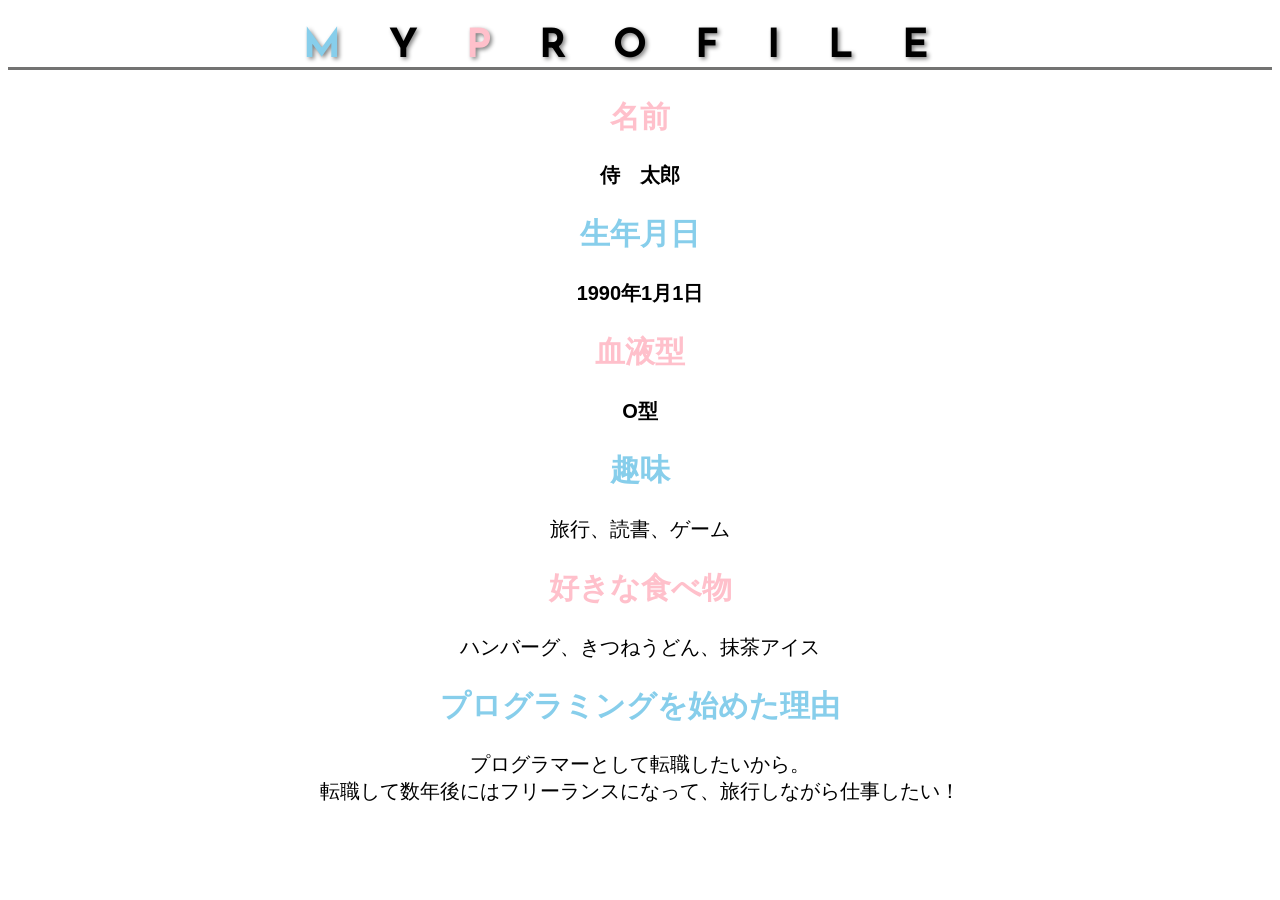
<file: kadai_015/kadai_015.html>
<!DOCTYPE html>
<html>
<head>
  <title>15章課題</title>
  <meta charset="UTF-8">
  <meta name="description" content="このページは15章の課題です。">
  <link rel="stylesheet" href="kadai_015/style.css">
  <link rel="preconnect" href="https://fonts.googleapis.com">
  <link rel="preconnect" href="https://fonts.gstatic.com" crossorigin>
  <link href="https://fonts.googleapis.com/css2?family=Josefin+Sans&display=swap" rel="stylesheet">
</head>
<body>
  <h1><span class="blue">M</span>Y<span class="pink">P</span>ROFILE</h1>
  <div id="basic">
    <h2 class="pink">名前</h2>
    <p>侍　太郎</p>
    <h2 class="blue">生年月日</h2>
    <p>1990年1月1日</p>
    <h2 class="pink">血液型</h2>
    <p>O型</p>
  </div>
  <h2 class="blue">趣味</h2>
  <p>旅行、読書、ゲーム</p>
  <h2 class="pink">好きな食べ物</h2>
  <p>ハンバーグ、きつねうどん、抹茶アイス</p>
  <h2 class="blue">プログラミングを始めた理由</h2>
  <p>プログラマーとして転職したいから。<br>転職して数年後にはフリーランスになって、旅行しながら仕事したい！</p>
</body>
</html>
</file>
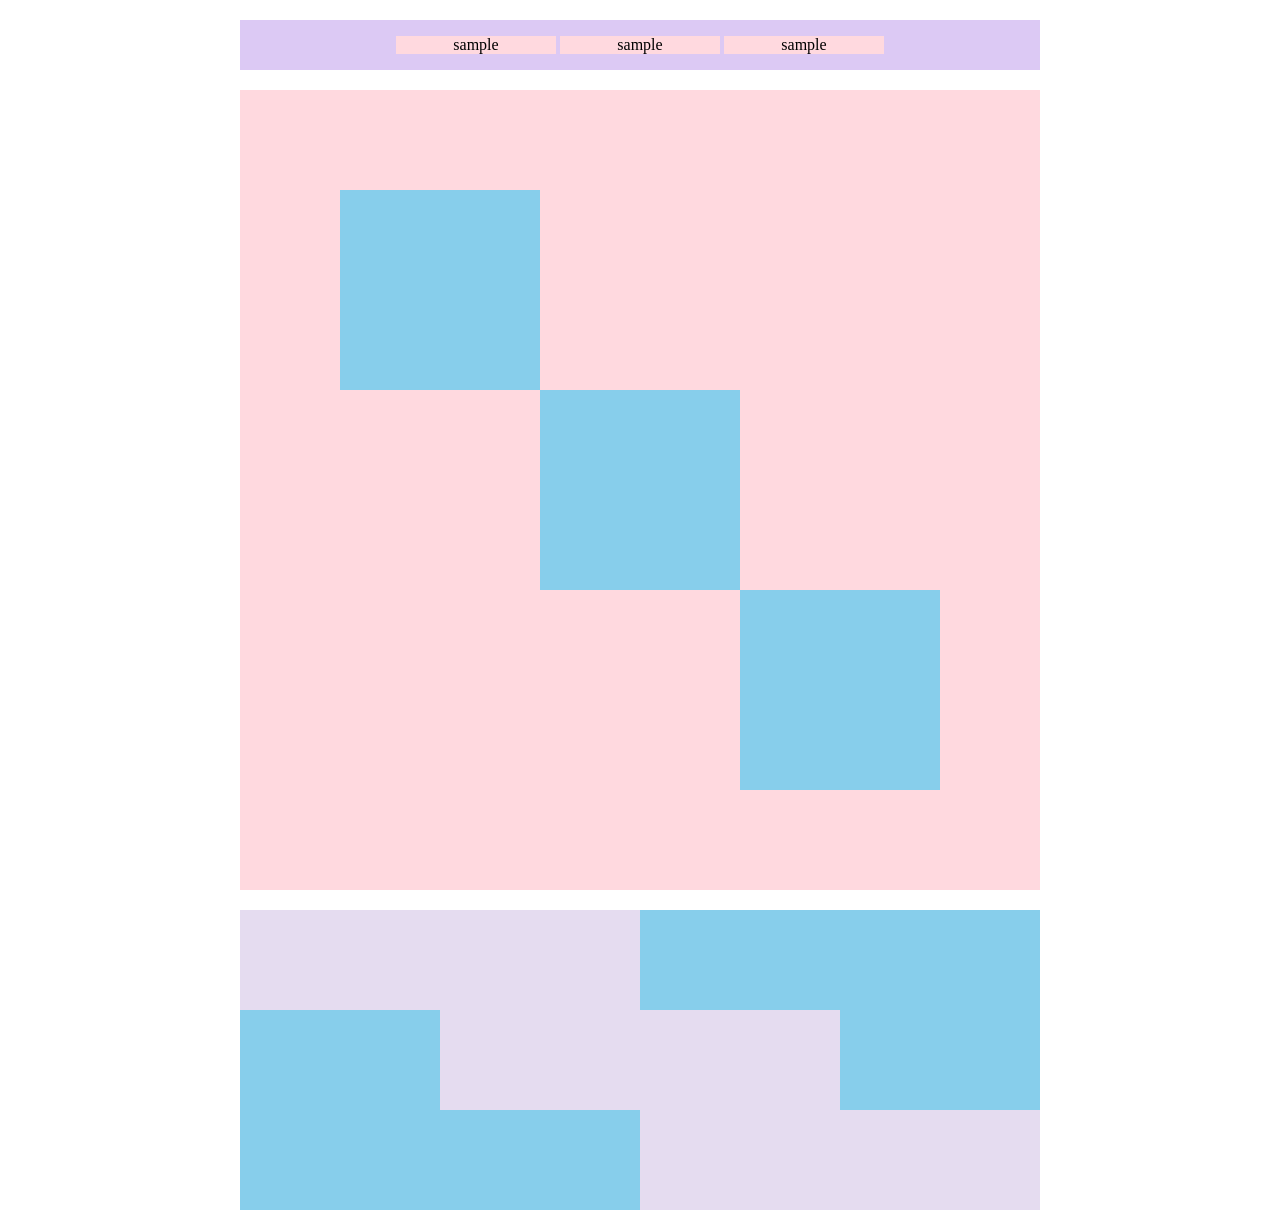
<file: kadai_018/kadai_018.html>
<!DOCTYPE html>
<html>
<head>
  <meta charset="UTF-8">
  <link rel="stylesheet" href="style.css">
  <meta name="description" content="このページは18章の課題です。">
  <title>18章課題</title>
</head>
<body>
  <div id="top">
    <p class="top-child">sample</p>
    <p class="top-child">sample</p>
    <p class="top-child">sample</p>
  </div>
  <div id="middle">
    <div id="middle-child01"></div>
    <div id="middle-child02"></div>
    <div id="middle-child03"></div>
  </div>
  <div id="bottom">
    <div id="bottom-child01"></div>
    <div id="bottom-child02"></div>
    <div id="bottom-child03"></div>
  </div>
</body>
</html>
</file>
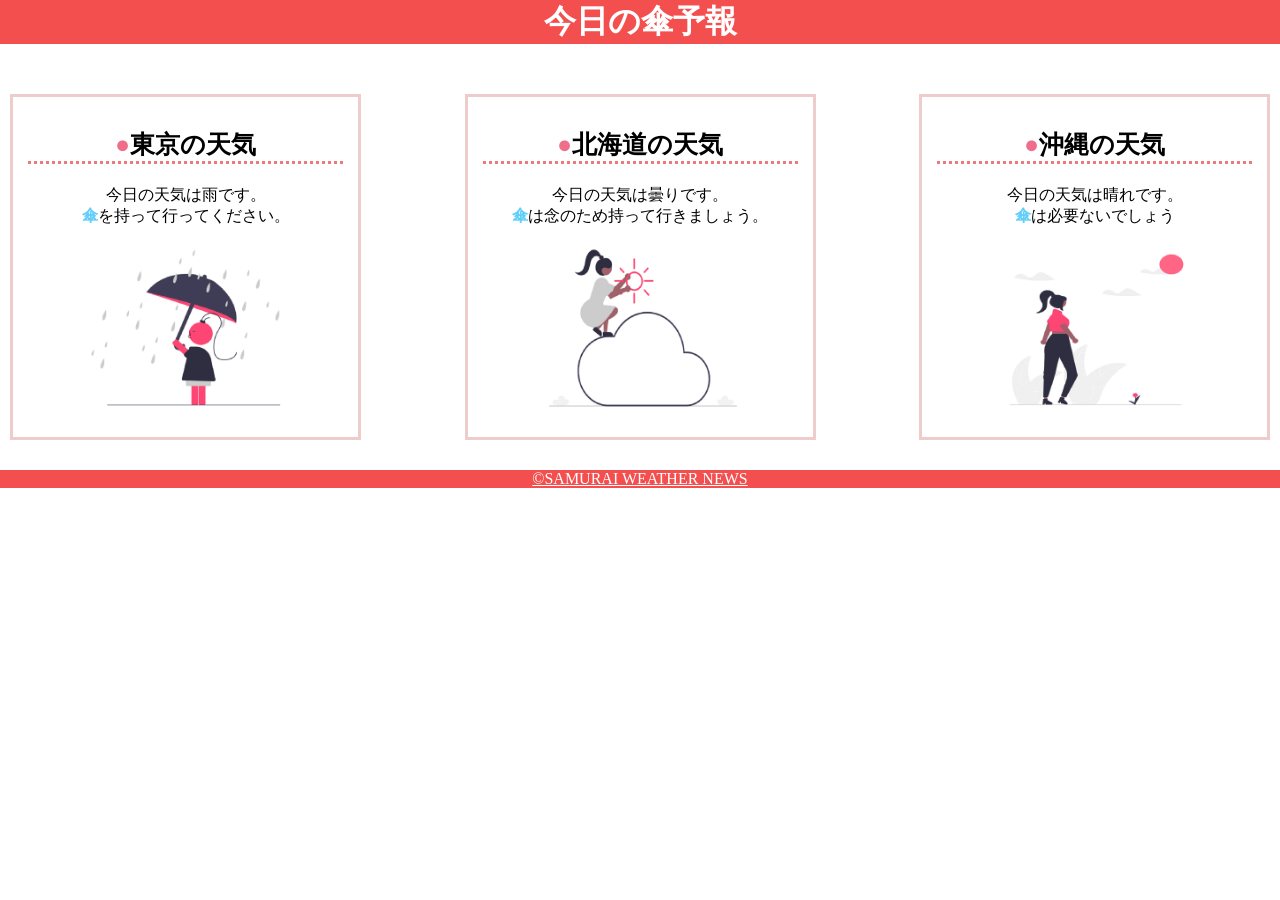
<file: kadai_022/kadai_022.html>
<!DOCTYPE html>
<html>
    <head>
        <meta charset="UTF-8">
        <meta name="viewport" content="width=device-width, initial-scale=1.0">
        <link rel="stylesheet" href="style.css">
        <meta name="description" content="このページは22章の課題です。">
        <title>22章課題</title>
    </head>
    <body>
       
        <header>
            <h1>今日の傘予報</h1>
        </header>  
 
        <main>

            <div id="parent">
                <div class="contents">
                    <h2>東京の天気</h2>
                    <p>今日の天気は雨です。</p>
                    <p>傘を持って行ってください。</p>
                    <img src="images/rainy.png" alt="雨">
                </div>
 
                <div class="contents">
                    <h2>北海道の天気</h2>
                    <p>今日の天気は曇りです。</p>
                    <p>傘は念のため持って行きましょう。</p>
                    <img src="images/cloudy.png" alt="曇り">
                </div>
 
                <div class="contents">
                    <h2>沖縄の天気</h2>
                    <p>今日の天気は晴れです。</p>
                    <p>傘は必要ないでしょう</p>
                    <img src="images/sunny.png" alt="晴れ">
                </div>

            </div>    
 
        </main>
 
        <footer>
            <a href="https://www.sejuku.net/corp/">&copy;SAMURAI WEATHER NEWS</a>
         </footer>
 
    </body>
</html>
</file>
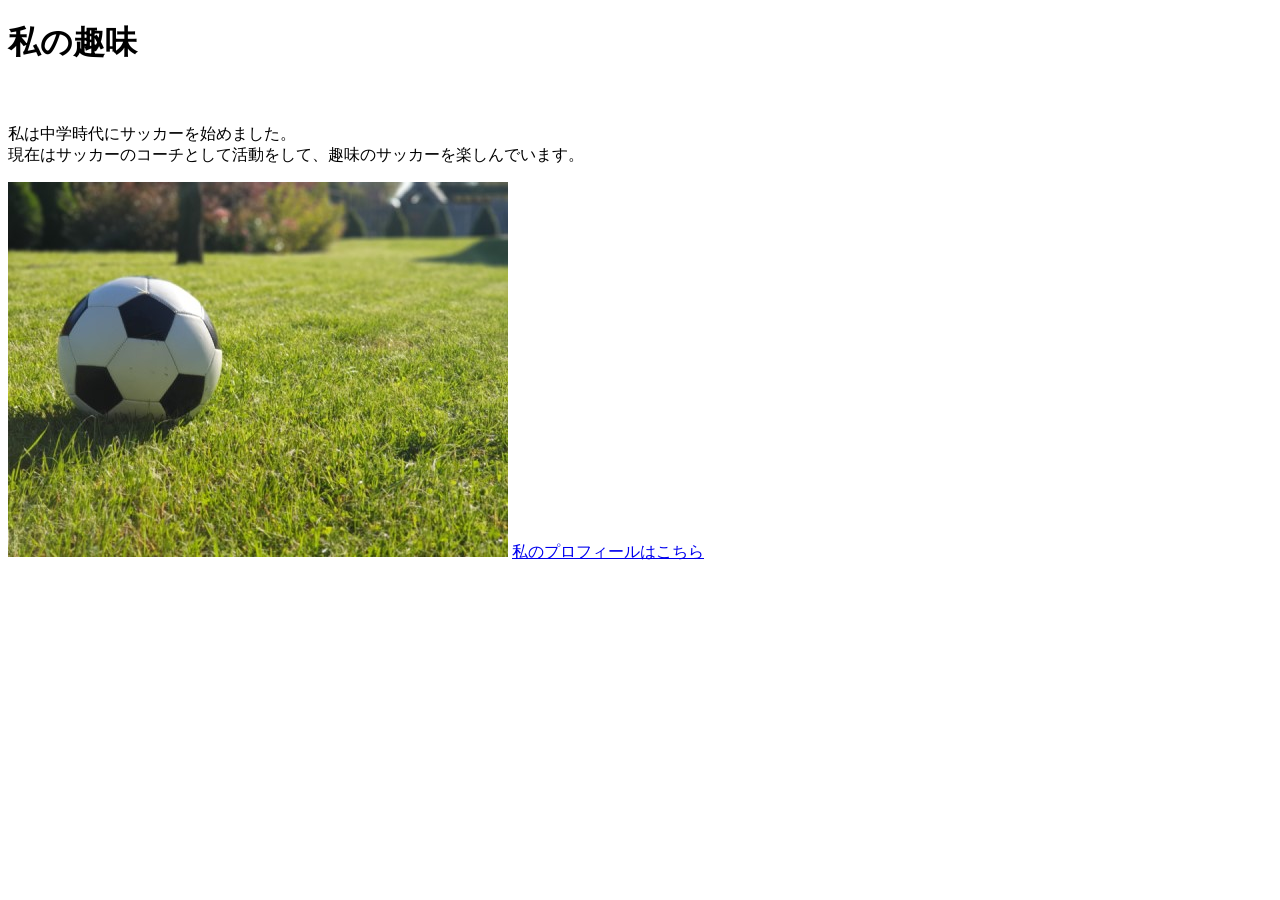
<file: kadai_005/html/kadai_005.html>
<!DOCTYPE html>
<html>
<head>
    <title>5章課題</title>
    <meta name="description" content="このページは5章の課題です。">
    <meta charset="utf-8">
</head>
<body>
     <h1>私の趣味</h1>
   　<p>私は中学時代にサッカーを始めました。<br>
      現在はサッカーのコーチとして活動をして、趣味のサッカーを楽しんでいます。
    </p>
    <!-- サッカーボールの画像を表示するコードを記述する-->
     <img src="../images/sample.jpg" alt="サッカーボール">
     <a href="https://x.com/samuraijuku">私のプロフィールはこちら</a>
</body>
</html>
</file>
<file: kadai_015/kadai_015/style.css>
/* フォント */
body {
  font-family: Arial, Meiryo, sans-serif;
  text-align: center;
}

/* フォントサイズ */
html {
  font-size: 20px;
}

/* 色 */
.blue {
  color: skyblue;
}

.pink {
  color: rgb(255, 192, 203);
}

/* h1装飾 */
h1 {
  font-family: "Josefin Sans", sans-serif;
  font-size: 2rem;
  letter-spacing: 1.2em;
  text-shadow: 2px 2px 4px gray;
  border-bottom: 3px solid rgb(115, 115, 114);
}

/* 太字（basicの中だけ） */
#basic p {
  font-weight: bold;
}
</file>
<file: kadai_018/style.css>
/* ===== 上 ===== */
#top {
  width: 800px;
  background-color: #dcc9f4;
  margin: 20px auto;
  text-align: center;
}

.top-child {
  width: 20%;
  background-color: #ffd9df;
  display: inline-block;
}


/* ===== 真ん中 ===== */
#middle {
  width: 800px;
  height: 800px;
  margin: 20px auto;
  background-color: #ffd9df;
  position: relative;
}

#middle-child01,
#middle-child02,
#middle-child03 {
  width: 200px;
  height: 200px;
  background-color: #87ceeb;
  position: absolute;
}

#middle-child01 {
  top: 100px;
  left: 100px;
}

#middle-child02 {
  top: 300px;
  left: 300px;
}

#middle-child03 {
  top: 500px;
  left: 500px;
}


/* ===== 下 ===== */
#bottom {
  width: 800px;
  height: 300px;
  margin: 20px auto;
  background-color: #87ceeb;
}

#bottom-child01,
#bottom-child02,
#bottom-child03 {
  width: 400px;
  height: 100px;
  background-color: #e5dcf0;
}

#bottom-child02 {
  position: relative;
  left: 200px;
}

#bottom-child03 {
  position: relative;
  left: 400px;
}
</file>
<file: kadai_022/style.css>
/* 余白リセット */
body, h1, p {
  margin: 0;
}

/* フォントサイズ */
article p,
article a {
  font-size: 20px;
}
/* headerのスタイル */
header {
  margin-bottom: 20px;
  background-color: rgb(244, 79, 79);
  text-align: center;
}

/* h1のスタイル */
h1 {
  color: rgb(255, 255, 255);
}
/* mainのスタイル */
main {
  padding: 10px;
}

/* parentのスタイル */
#parent {
  display: flex;
  justify-content: space-between;
}

/* contentsのスタイル */
.contents {
  border: 3px solid rgb(238, 204, 204);
  flex-basis: 25%;
  padding: 10px 15px;
  margin: 20px 0;
  text-align: center;
}
/* h2のスタイル */
h2 {
  font-size: 25px;
  border-bottom: 3px dotted rgb(236, 122, 122);
}

/* h2の前に●をつける */
h2::before {
  content: "●";
  color: rgb(239, 111, 139);
}

/* contentsの中の「2番目のp」の1文字目 */
.contents p:nth-of-type(2)::first-letter {
  font-weight: bold;
  color: rgb(97, 206, 249);
}
/* contents内の画像 */
.contents img {
  margin: 10px 0;
  width: 70%;
}

/* footerのスタイル */
footer {
  background-color: rgb(244, 79, 79);
  text-align: center;
}

/* aタグのスタイル */
footer a {
  color: rgb(255, 255, 255);
}

/* 訪問済み */
footer a:visited {
  color: rgb(193, 234, 251);
}

/* マウス乗せたとき */
footer a:hover {
  color: rgb(245, 178, 168);
}
/* レスポンシブ対応 */
@media screen and (max-width: 768px) {
  h2 {
    font-size: 30px;
  }

  p {
    font-size: 25px;
  }

  #parent {
    flex-direction: column;
  }
}
</file>
